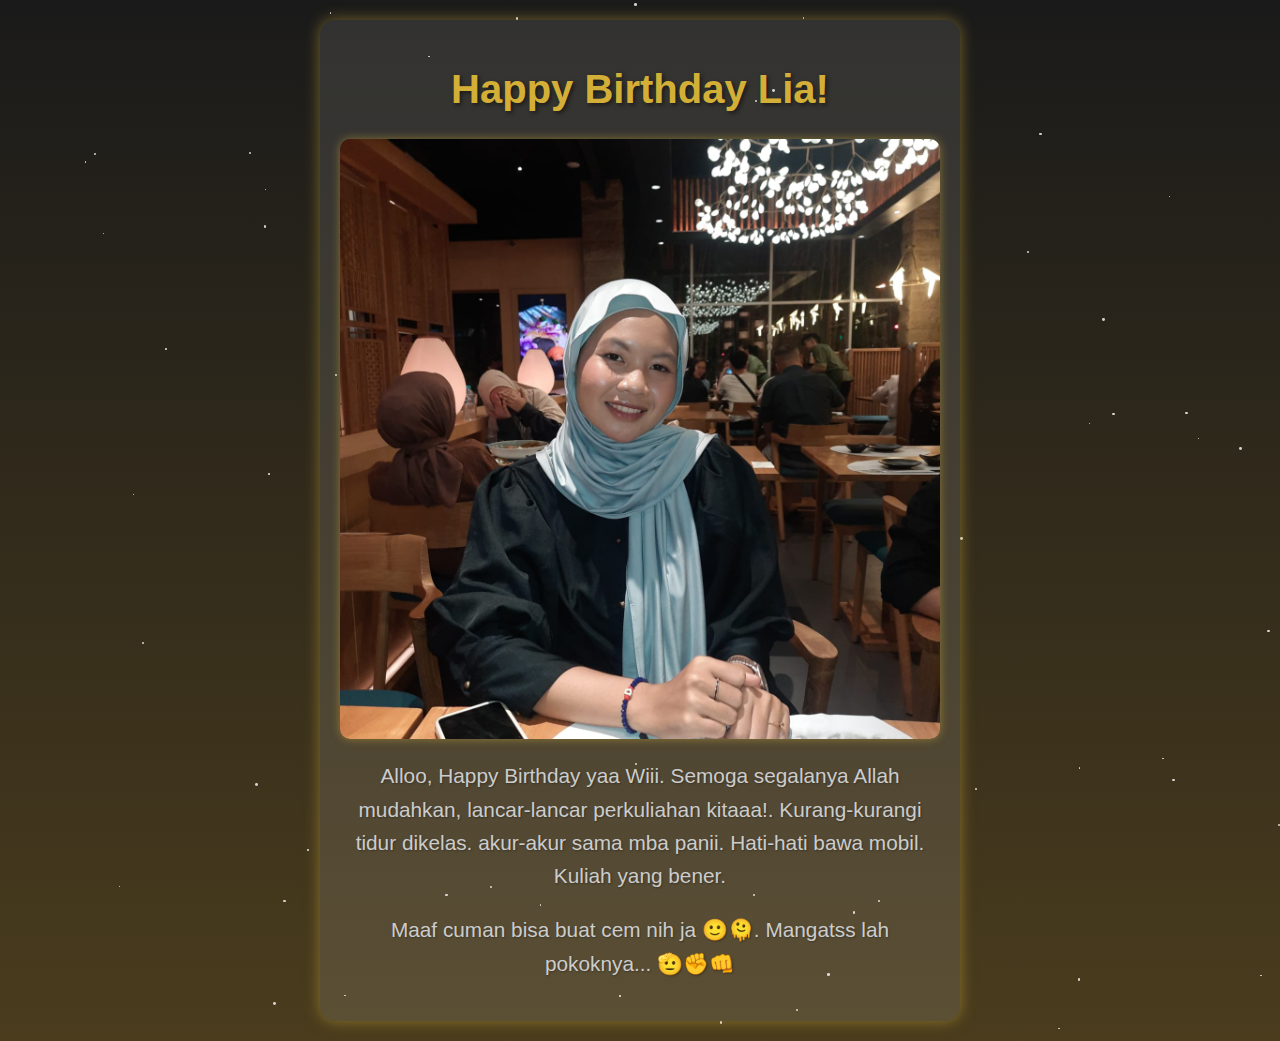
<file: index.html>
<!DOCTYPE html>
<html lang="id">
<head>
    <meta charset="UTF-8">
    <meta name="viewport" content="width=device-width, initial-scale=1.0">
    <title>Happy Birthday!</title>
    <link rel="stylesheet" href="style.css">


</head>
<body>
    
    <audio loop id="myAudio">
        <source src="happy.mp3" type="audio/mp3"> 
        audio.
    </audio>
    
    <div class="balloon-wrapper">
        <div class="balloon" style="left: 10%;"></div>
        <div class="balloon" style="left: 40%;"></div>
        <div class="balloon" style="left: 70%;"></div>
        <div class="balloon" style="left: 25%;"></div>
        <div class="balloon" style="left: 85%;"></div>
    </div>

    <!-- Wrapper untuk bintang (akan diisi oleh JS) -->
    <div id="stars-container"></div>

    <div class="container">
        <h1>Happy Birthday Lia!</h1>
       
        <div class="carousel" id="photoCarousel">
            <img src="dwi.jpg" alt="Foto Ulang Tahun 1" class="active">
            <img src="wi2.png" alt="Foto Ulang Tahun 2">
            <img src="wi3.png" alt="Foto Ulang Tahun 3">
        </div>
        
        <p>Alloo, Happy Birthday yaa Wiii. Semoga segalanya Allah mudahkan, lancar-lancar perkuliahan kitaaa!. Kurang-kurangi tidur dikelas. akur-akur sama mba panii. Hati-hati bawa mobil. Kuliah yang bener.</p>
        <p>Maaf cuman bisa buat cem nih ja 🙂🫠. Mangatss lah pokoknya... 🫡✊👊</p>
    </div>

    <script>
        document.addEventListener('DOMContentLoaded', () => {
            const audio = document.getElementById('myAudio');
            
            // --- Logika Carousel ---
            let currentIndex = 0;
            const images = document.querySelectorAll('.carousel img');
            const totalImages = images.length;

            function showNextImage() {
                images[currentIndex].classList.remove('active');
                currentIndex = (currentIndex + 1) % totalImages;
                images[currentIndex].classList.add('active');
            }
            setInterval(showNextImage, 2000);

            // --- Logika Audio Terbaik (Interaksi Pertama) ---
            
            function playAudioAndCleanup() {
                audio.volume = 1; 
                audio.play().then(() => {
                    console.log('Audio diputar setelah interaksi pengguna.');
                    // Hapus listener setelah berhasil
                    document.body.removeEventListener('click', playAudioAndCleanup);
                    document.body.removeEventListener('touchend', playAudioAndCleanup);
                }).catch(err => {
                     console.error('Pemutaran audio gagal setelah interaksi:', err);
                });
            }
            
            // Attach listener untuk interaksi mouse (klik) dan sentuhan (touchend)
            document.body.addEventListener('click', playAudioAndCleanup);
            document.body.addEventListener('touchend', playAudioAndCleanup);

            // --- EFEK BINTANG BARU ---
            const starsContainer = document.getElementById('stars-container');
            const numStars = 80; // Jumlah bintang (sesuaikan jika terlalu banyak)

            for (let i = 0; i < numStars; i++) {
                const star = document.createElement('div');
                star.classList.add('star');
                
                // Posisi acak di seluruh layar
                star.style.left = Math.random() * 100 + '%';
                star.style.top = Math.random() * 100 + '%';
                
                // Ukuran acak (1-3px)
                const size = Math.random() * 2 + 1;
                star.style.width = size + 'px';
                star.style.height = size + 'px';
                
                // Delay animasi acak untuk efek alami
                star.style.animationDelay = Math.random() * 2 + 's';
                
                starsContainer.appendChild(star);
            }
        });
    </script>
</body>
</html>
</file>
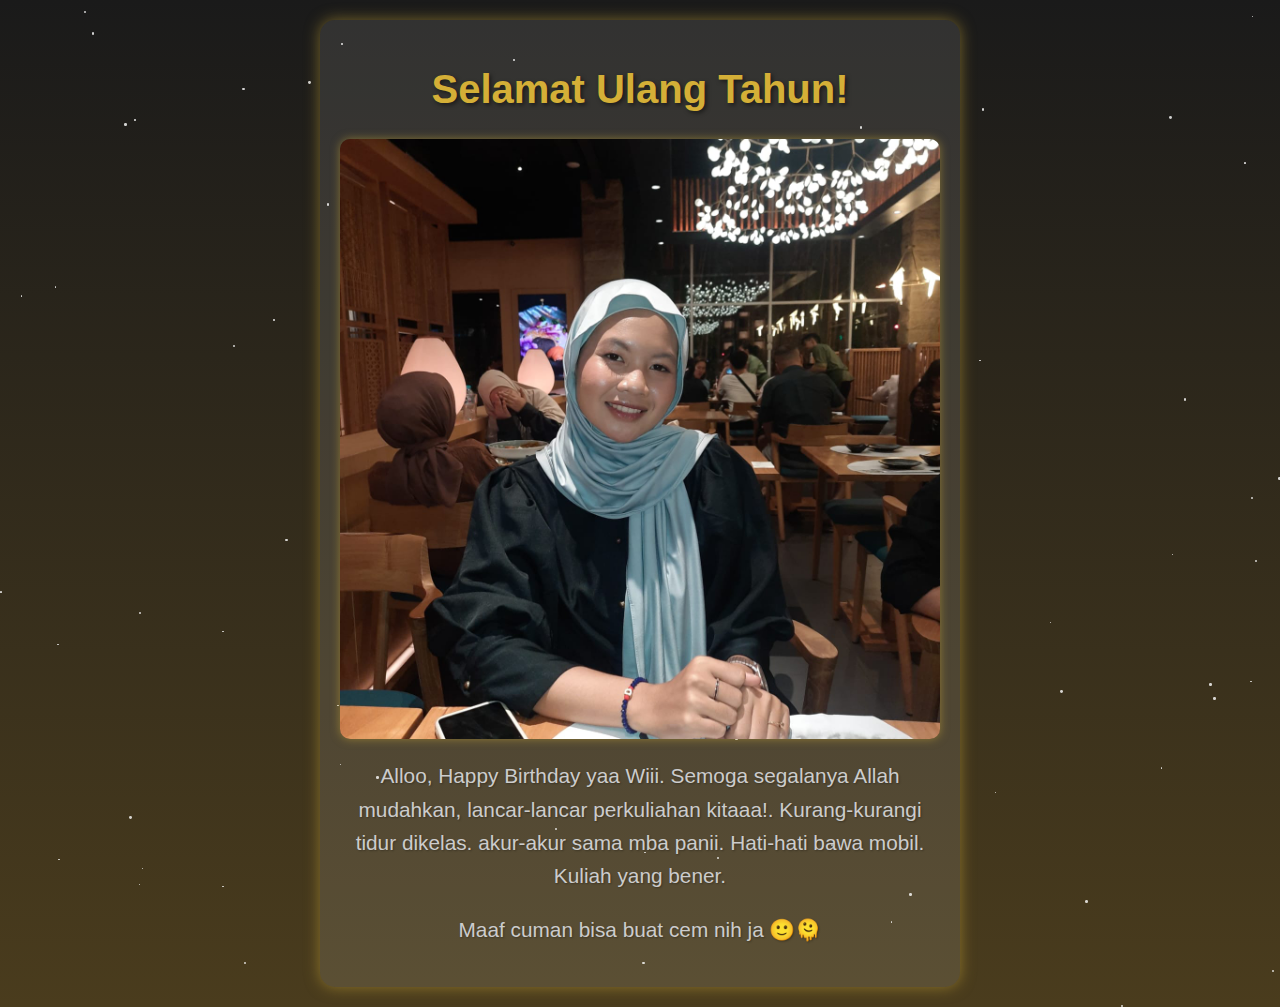
<file: wi.html>
<!DOCTYPE html>
<html lang="id">
<head>
    <meta charset="UTF-8">
    <meta name="viewport" content="width=device-width, initial-scale=1.0">
    <title>Happy Birthday!</title>
    <style>
        body {
            font-family: 'Arial', sans-serif;
            text-align: center;
            /* UBAH DI SINI: Gradasi Hitam ke Emas */
            background: linear-gradient(to bottom, #1a1a1a, #4a3c1d); /* Hitam ke emas gelap */
            margin: 0;
            padding: 20px;
            color: #d4af37; /* Emas muda untuk teks utama */
            overflow: hidden; /* Penting untuk animasi balon */
            position: relative; /* Untuk penempatan balon */
        }
        .container {
            max-width: 600px;
            margin: 0 auto;
            padding: 20px;
            background: rgba(255, 255, 255, 0.1); /* Putih transparan agar background terlihat */
            border-radius: 15px;
            box-shadow: 0 0 15px rgba(212, 175, 55, 0.5); /* Bayangan emas */
            position: relative; 
            z-index: 10; /* Konten utama di atas balon */
        }
        h1 {
            color: #d4af37; /* Emas */
            font-size: 2.5em; 
            font-weight: bold;
            text-shadow: 2px 2px 4px rgba(0, 0, 0, 0.5); 
        }
        p {
            font-size: 1.3em; 
            line-height: 1.6;
            color: #ccc; 
            text-shadow: 1px 1px 2px rgba(0, 0, 0, 0.3);
        }
        .carousel {
            position: relative;
            max-width: 100%;
            margin: 20px auto;
            overflow: hidden;
            border-radius: 10px;
            box-shadow: 0 0 10px rgba(212, 175, 55, 0.5); 
        }
        .carousel img {
            width: 100%;
            height: auto;
            display: none;
        }
        .carousel img.active {
            display: block;
        }
        /* BALON - CSS untuk styling dan animasi */
        .balloon-wrapper {
            position: absolute;
            width: 100%;
            height: 100%;
            top: 0;
            left: 0;
            overflow: hidden; 
            pointer-events: none; 
            z-index: 1; 
        }
        .balloon {
            position: absolute;
            bottom: -150px; /* Mulai dari bawah layar */
            width: 80px; 
            height: 100px;
            background: linear-gradient(to top, #ff69b4, #ffb6c1); /* Warna pink default */
            border-radius: 50% 50% 50% 50% / 60% 60% 40% 40%;
            opacity: 0.8;
            animation: floatUp 10s ease-in forwards infinite; 
            box-shadow: inset -5px -5px 10px rgba(0, 0, 0, 0.2);
            filter: brightness(1.2); 
        }
        .balloon:nth-child(2) {
            left: 20%;
            background: linear-gradient(to top, #87ceeb, #add8e6); /* Biru muda */
            animation-duration: 12s;
            animation-delay: 2s;
            transform: scale(0.8);
            filter: brightness(1.1);
        }
        .balloon:nth-child(3) {
            left: 60%;
            background: linear-gradient(to top, #90ee90, #c8e6c9); /* Hijau muda */
            animation-duration: 9s;
            animation-delay: 4s;
            transform: scale(0.9);
            filter: brightness(1.3);
        }
         .balloon:nth-child(4) {
            left: 35%;
            background: linear-gradient(to top, #ffd700, #ffe66d); /* Emas terang */
            animation-duration: 11s;
            animation-delay: 1s;
            transform: scale(0.7);
            filter: brightness(1.4);
        }
        .balloon:nth-child(5) {
            left: 75%;
            background: linear-gradient(to top, #ff8c00, #ffcc80); /* Oranye */
            animation-duration: 13s;
            animation-delay: 3s;
            transform: scale(0.6);
        }
        /* Tali balon */
        .balloon::after {
            content: '';
            position: absolute;
            bottom: -20px;
            left: 50%;
            transform: translateX(-50%);
            width: 2px;
            height: 30px;
            background-color: rgba(255, 255, 255, 0.7);
            border-radius: 0 0 50% 50%;
        }

        /* Keyframe animasi balon */
        @keyframes floatUp {
            0% {
                transform: translateY(0) rotate(0deg) scale(var(--scale, 1));
                opacity: 0;
            }
            10% {
                opacity: 0.8;
            }
            100% {
                transform: translateY(-120vh) rotate(360deg) scale(var(--scale, 1));
                opacity: 0;
            }
        }

        /* EFEK BINTANG BARU */
        .star {
            position: absolute;
            background: white; /* Warna putih */
            border-radius: 50%;
            opacity: 0.8;
            animation: twinkle 2s infinite ease-in-out; /* Animasi berkedip */
            z-index: 0; /* Di bawah balon dan konten */
        }
        /* Keyframe untuk animasi berkedip */
        @keyframes twinkle {
            0%, 100% { opacity: 0.3; transform: scale(1); }
            50% { opacity: 1; transform: scale(1.2); }
        }

        @media (max-width: 768px) {
            h1 {
                font-size: 1.8em;
            }
            p {
                font-size: 1.1em;
            }
            .balloon {
                width: 60px; 
                height: 80px;
            }
            .star {
                width: 1px; /* Lebih kecil di mobile */
                height: 1px;
            }
        }
    </style>
</head>
<body>
    
    <audio loop id="myAudio">
        <source src="happy.mp3" type="audio/mp3"> 
        Browser Anda tidak mendukung audio.
    </audio>
    
    <div class="balloon-wrapper">
        <div class="balloon" style="left: 10%;"></div>
        <div class="balloon" style="left: 40%;"></div>
        <div class="balloon" style="left: 70%;"></div>
        <div class="balloon" style="left: 25%;"></div>
        <div class="balloon" style="left: 85%;"></div>
    </div>

    <!-- Wrapper untuk bintang (akan diisi oleh JS) -->
    <div id="stars-container"></div>

    <div class="container">
        <h1>Selamat Ulang Tahun!</h1>
       
        <div class="carousel" id="photoCarousel">
            <img src="dwi.jpg" alt="Foto Ulang Tahun 1" class="active">
            <img src="wi2.png" alt="Foto Ulang Tahun 2">
            <img src="wi3.png" alt="Foto Ulang Tahun 3">
        </div>
        
        <p>Alloo, Happy Birthday yaa Wiii. Semoga segalanya Allah mudahkan, lancar-lancar perkuliahan kitaaa!. Kurang-kurangi tidur dikelas. akur-akur sama mba panii. Hati-hati bawa mobil. Kuliah yang bener.</p>
        <p>Maaf cuman bisa buat cem nih ja 🙂🫠</p>
    </div>

    <script>
        document.addEventListener('DOMContentLoaded', () => {
            const audio = document.getElementById('myAudio');
            
            // --- Logika Carousel ---
            let currentIndex = 0;
            const images = document.querySelectorAll('.carousel img');
            const totalImages = images.length;

            function showNextImage() {
                images[currentIndex].classList.remove('active');
                currentIndex = (currentIndex + 1) % totalImages;
                images[currentIndex].classList.add('active');
            }
            setInterval(showNextImage, 2000);

            // --- Logika Audio Terbaik (Interaksi Pertama) ---
            
            function playAudioAndCleanup() {
                audio.volume = 1; 
                audio.play().then(() => {
                    console.log('Audio diputar setelah interaksi pengguna.');
                    // Hapus listener setelah berhasil
                    document.body.removeEventListener('click', playAudioAndCleanup);
                    document.body.removeEventListener('touchend', playAudioAndCleanup);
                }).catch(err => {
                     console.error('Pemutaran audio gagal setelah interaksi:', err);
                });
            }
            
            // Attach listener untuk interaksi mouse (klik) dan sentuhan (touchend)
            document.body.addEventListener('click', playAudioAndCleanup);
            document.body.addEventListener('touchend', playAudioAndCleanup);

            // --- EFEK BINTANG BARU ---
            const starsContainer = document.getElementById('stars-container');
            const numStars = 80; // Jumlah bintang (sesuaikan jika terlalu banyak)

            for (let i = 0; i < numStars; i++) {
                const star = document.createElement('div');
                star.classList.add('star');
                
                // Posisi acak di seluruh layar
                star.style.left = Math.random() * 100 + '%';
                star.style.top = Math.random() * 100 + '%';
                
                // Ukuran acak (1-3px)
                const size = Math.random() * 2 + 1;
                star.style.width = size + 'px';
                star.style.height = size + 'px';
                
                // Delay animasi acak untuk efek alami
                star.style.animationDelay = Math.random() * 2 + 's';
                
                starsContainer.appendChild(star);
            }
        });
    </script>
</body>
</html>
</file>
<file: style.css>
body {
            font-family: 'Arial', sans-serif;
            text-align: center;
            /* UBAH DI SINI: Gradasi Hitam ke Emas */
            background: linear-gradient(to bottom, #1a1a1a, #4a3c1d); /* Hitam ke emas gelap */
            margin: 0;
            padding: 20px;
            color: #d4af37; /* Emas muda untuk teks utama */
            overflow: hidden; /* Penting untuk animasi balon */
            position: relative; /* Untuk penempatan balon */
        }
        .container {
            max-width: 600px;
            margin: 0 auto;
            padding: 20px;
            background: rgba(255, 255, 255, 0.1); /* Putih transparan agar background terlihat */
            border-radius: 15px;
            box-shadow: 0 0 15px rgba(212, 175, 55, 0.5); /* Bayangan emas */
            position: relative; 
            z-index: 10; /* Konten utama di atas balon */
        }
        h1 {
            color: #d4af37; /* Emas */
            font-size: 2.5em; 
            font-weight: bold;
            text-shadow: 2px 2px 4px rgba(0, 0, 0, 0.5); 
        }
        p {
            font-size: 1.3em; 
            line-height: 1.6;
            color: #ccc; 
            text-shadow: 1px 1px 2px rgba(0, 0, 0, 0.3);
        }
        .carousel {
            position: relative;
            max-width: 100%;
            margin: 20px auto;
            overflow: hidden;
            border-radius: 10px;
            box-shadow: 0 0 10px rgba(212, 175, 55, 0.5); 
        }
        .carousel img {
            width: 100%;
            height: auto;
            display: none;
        }
        .carousel img.active {
            display: block;
        }
        /* BALON - CSS untuk styling dan animasi */
        .balloon-wrapper {
            position: absolute;
            width: 100%;
            height: 100%;
            top: 0;
            left: 0;
            overflow: hidden; 
            pointer-events: none; 
            z-index: 1; 
        }
        .balloon {
            position: absolute;
            bottom: -150px; /* Mulai dari bawah layar */
            width: 80px; 
            height: 100px;
            background: linear-gradient(to top, #ff69b4, #ffb6c1); /* Warna pink default */
            border-radius: 50% 50% 50% 50% / 60% 60% 40% 40%;
            opacity: 0.8;
            animation: floatUp 10s ease-in forwards infinite; 
            box-shadow: inset -5px -5px 10px rgba(0, 0, 0, 0.2);
            filter: brightness(1.2); 
        }
        .balloon:nth-child(2) {
            left: 20%;
            background: linear-gradient(to top, #87ceeb, #add8e6); /* Biru muda */
            animation-duration: 12s;
            animation-delay: 2s;
            transform: scale(0.8);
            filter: brightness(1.1);
        }
        .balloon:nth-child(3) {
            left: 60%;
            background: linear-gradient(to top, #90ee90, #c8e6c9); /* Hijau muda */
            animation-duration: 9s;
            animation-delay: 4s;
            transform: scale(0.9);
            filter: brightness(1.3);
        }
         .balloon:nth-child(4) {
            left: 35%;
            background: linear-gradient(to top, #ffd700, #ffe66d); /* Emas terang */
            animation-duration: 11s;
            animation-delay: 1s;
            transform: scale(0.7);
            filter: brightness(1.4);
        }
        .balloon:nth-child(5) {
            left: 75%;
            background: linear-gradient(to top, #ff8c00, #ffcc80); /* Oranye */
            animation-duration: 13s;
            animation-delay: 3s;
            transform: scale(0.6);
        }
        /* Tali balon */
        .balloon::after {
            content: '';
            position: absolute;
            bottom: -20px;
            left: 50%;
            transform: translateX(-50%);
            width: 2px;
            height: 30px;
            background-color: rgba(255, 255, 255, 0.7);
            border-radius: 0 0 50% 50%;
        }

        /* Keyframe animasi balon */
        @keyframes floatUp {
            0% {
                transform: translateY(0) rotate(0deg) scale(var(--scale, 1));
                opacity: 0;
            }
            10% {
                opacity: 0.8;
            }
            100% {
                transform: translateY(-120vh) rotate(360deg) scale(var(--scale, 1));
                opacity: 0;
            }
        }

        /* EFEK BINTANG BARU */
        .star {
            position: absolute;
            background: white; /* Warna putih */
            border-radius: 50%;
            opacity: 0.8;
            animation: twinkle 2s infinite ease-in-out; /* Animasi berkedip */
            z-index: 0; /* Di bawah balon dan konten */
        }
        /* Keyframe untuk animasi berkedip */
        @keyframes twinkle {
            0%, 100% { opacity: 0.3; transform: scale(1); }
            50% { opacity: 1; transform: scale(1.2); }
        }

        @media (max-width: 768px) {
            h1 {
                font-size: 1.8em;
            }
            p {
                font-size: 1.1em;
            }
            .balloon {
                width: 60px; 
                height: 80px;
            }
            .star {
                width: 1px; /* Lebih kecil di mobile */
                height: 1px;
            }
        }
</file>
